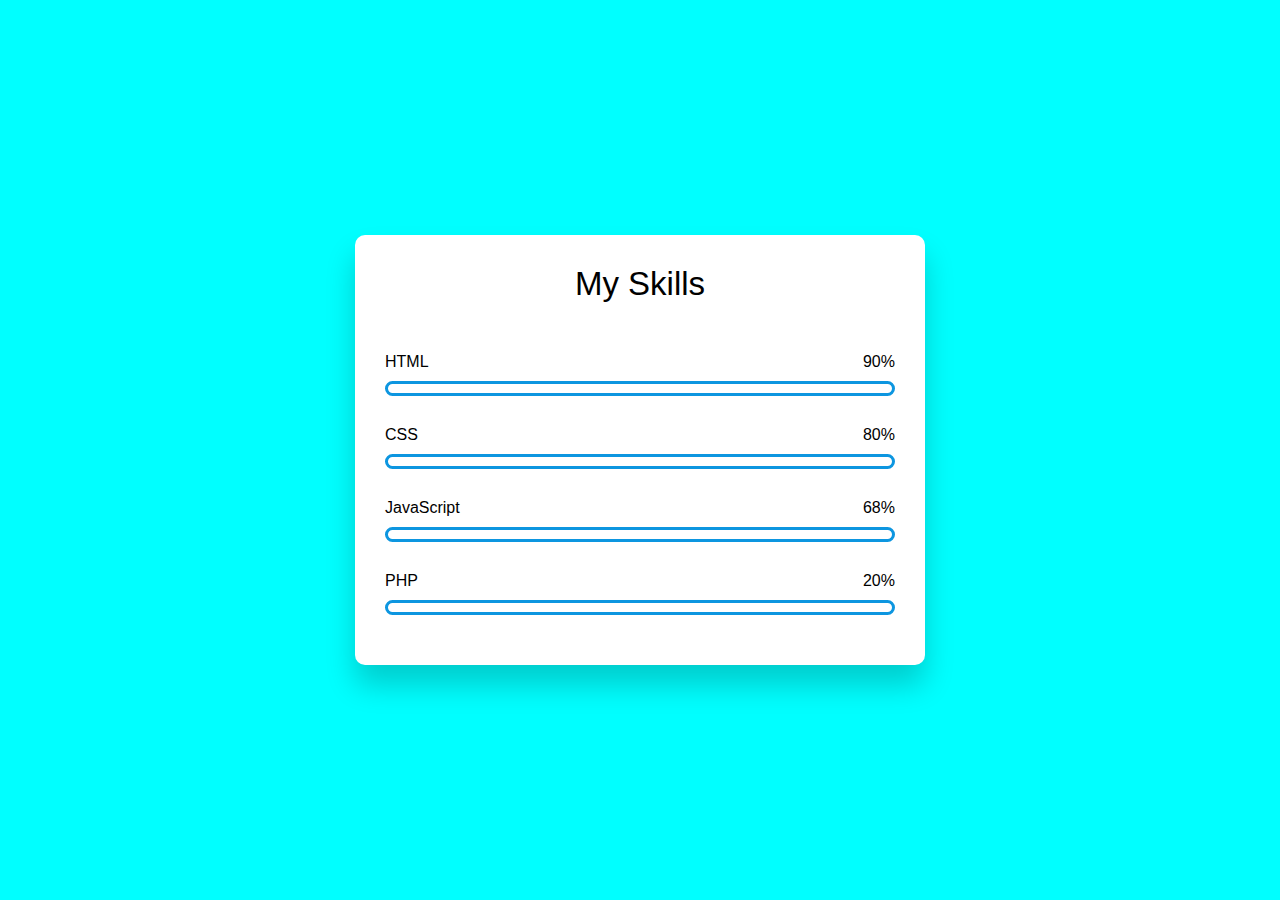
<file: habilidade.html>
<!DOCTYPE html>
<html lang="en">
<head>
    <meta charset="UTF-8">
    <meta http-equiv="X-UA-Compatible" content="IE=edge">
    <meta name="viewport" content="width=device-width, initial-scale=1.0">
    <title>testando habilidades</title>
    <link rel="stylesheet" href="habilidades.css">
</head>
<body>
<!--SECCAO DE HABILIDADES-->
    <div class="wrapper">
        <div class="container">
            <h2>My Skills</h2>
            <!--1 skill bar-->
            <div class="skills">
                <div class="details">
                    <span>HTML</span>
                    <span>90%</span>
                </div>
                <div class="bar">
                    <div id="html-bar"></div>
                </div>
            </div>

            <!--2 skill bar-->
            <div class="skills">
                <div class="details">
                    <span>CSS</span>
                    <span>80%</span>
                </div>
                <div class="bar">
                    <div id="css-bar"></div>
                </div>
            </div>

            <!--3 skill bar-->
            <div class="skills">
                <div class="details">
                    <span>JavaScript</span>
                    <span>68%</span>
                </div>
                <div class="bar">
                    <div id="javascript-bar"></div>
                </div>
            </div>

            <!--4 skill bar-->
            <div class="skills">
                <div class="details">
                    <span>PHP</span>
                    <span>20%</span>
                </div>
                <div class="bar">
                    <div id="PHP-bar"></div>
                </div>
            </div>
        </div>
    </div>
<!--FIM SECCAO HABILIDADES-->
</body>
</html>
</file>
<file: habilidades.css>
*{
    margin: 0;
    padding: 0;
    box-sizing: border-box;
}
body{
    background: aqua;
}

/* ---------------- SECCAO HABILIDADES --------------*/
.wrapper{
    width: 40%;
    min-width: 570px;
    position: absolute;
    transform: translate(-50%, -50%);
    left: 50%;
    top: 50%;
}
.container{
    width: 100%;
    background-color: white;
    padding: 30px 30px 50px;
    border-radius: 10px;
    box-shadow: 0 20px 30px rgba(0, 0, 0, 0.2);
}
.container * {
    font-family: arial;
    color: black;
    font-weight: 500;
}
h2{
    margin-bottom: 50px;
    font-size: 33px;
    text-align: center;

}

.details{
    width: 100%;
    display: flex;
    justify-content: space-between;
    margin-bottom: 10px;
}
.bar{
    position: relative;
    border: 3px solid #0d96e0;
    border-radius: 20px;
}
.bar div{
    position: relative;
    width: 0;
    height: 9px;
    border-radius: 10px;
    background-color: #0d96e0;
}
.skills:not(:last-child){
    margin-bottom: 30px;
}

/*1 bar*/
#html-bar{
    animation: html-fill 2s forwards;
}
@keyframes html-fill{
    100%{
        width: 90%;
    }
}

/*2 bar*/
#css-bar{
    animation: css-fill 2s forwards;
}
@keyframes css-fill{
    100%{
        width: 80%;
    }
}

/*3 bar*/
#javascript-bar{
    animation: javascript-fill 2s forwards;
}
@keyframes javascript-fill{
    100%{
        width: 68%;
    }
}

/*4 bar*/
#PHP-bar{
    animation: PHP-fill 2s forwards;
}
@keyframes PHP-fill{
    100%{
        width: 90%;
    }
}

/*------------- FIM SECCAO HABILIDADES -----------------------*/
</file>
